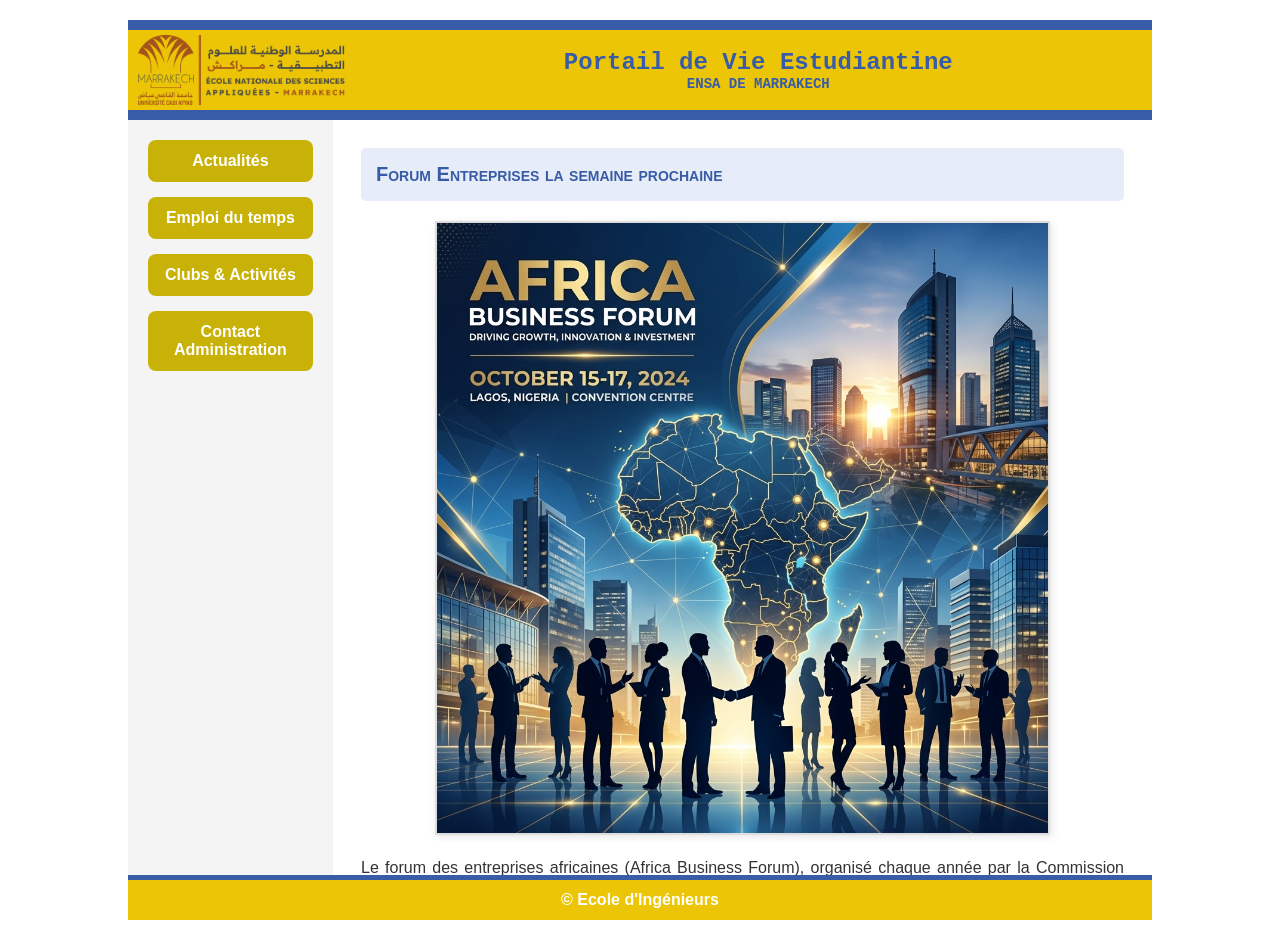
<file: index.html>
<!DOCTYPE html>

<html lang="fr">

<head>
    <meta charset="UTF-8">
    <meta name="viewport" content="width=device-width, initial-scale=1.0">
    <title>Portail de Vie Estudiantine - ENSA Marrakech</title>

    <link rel="stylesheet" href="monStyle.css">
</head>

<body>

    <div class="container">

        <header>
            <img src="Images/NewLogo.png" alt="Logo ENSA">
            <div id="texteEntete">
                <h1>Portail de Vie Estudiantine</h1>
                <h3>ENSA DE MARRAKECH</h3>
            </div>
        </header>

        <nav>

            <div><a href="actualites.html" target="contenu">Actualités</a></div>
            <div><a href="emploi.html" target="contenu">Emploi du temps</a></div>
            <div><a href="clubs.html" target="contenu">Clubs & Activités</a></div>
            <div><a href="contact.html" target="contenu">Contact Administration</a></div>
        </nav>

        <main>

            <iframe src="actualites.html" name="contenu" id="contenuFrame"></iframe>
        </main>

        <footer>
            <p>© Ecole d'Ingénieurs</p>
        </footer>
    </div>
</body>

</html>
</file>
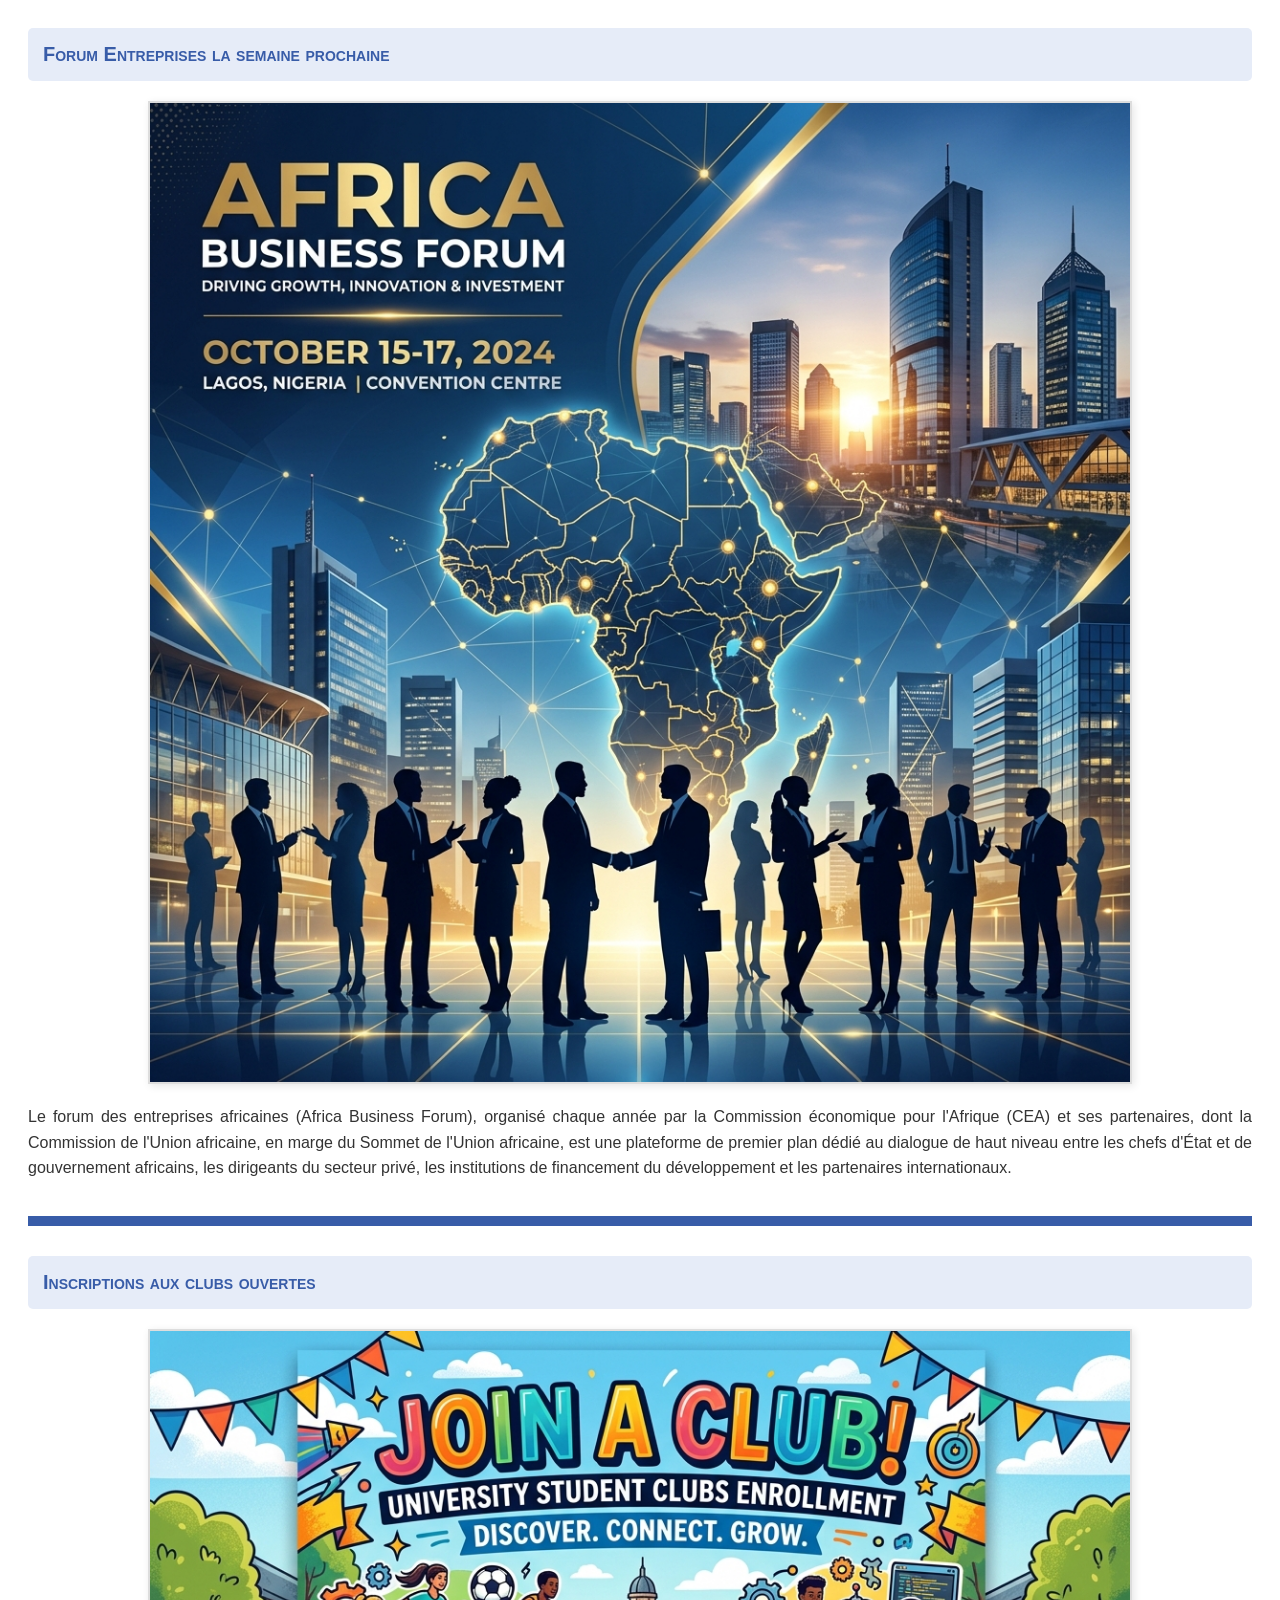
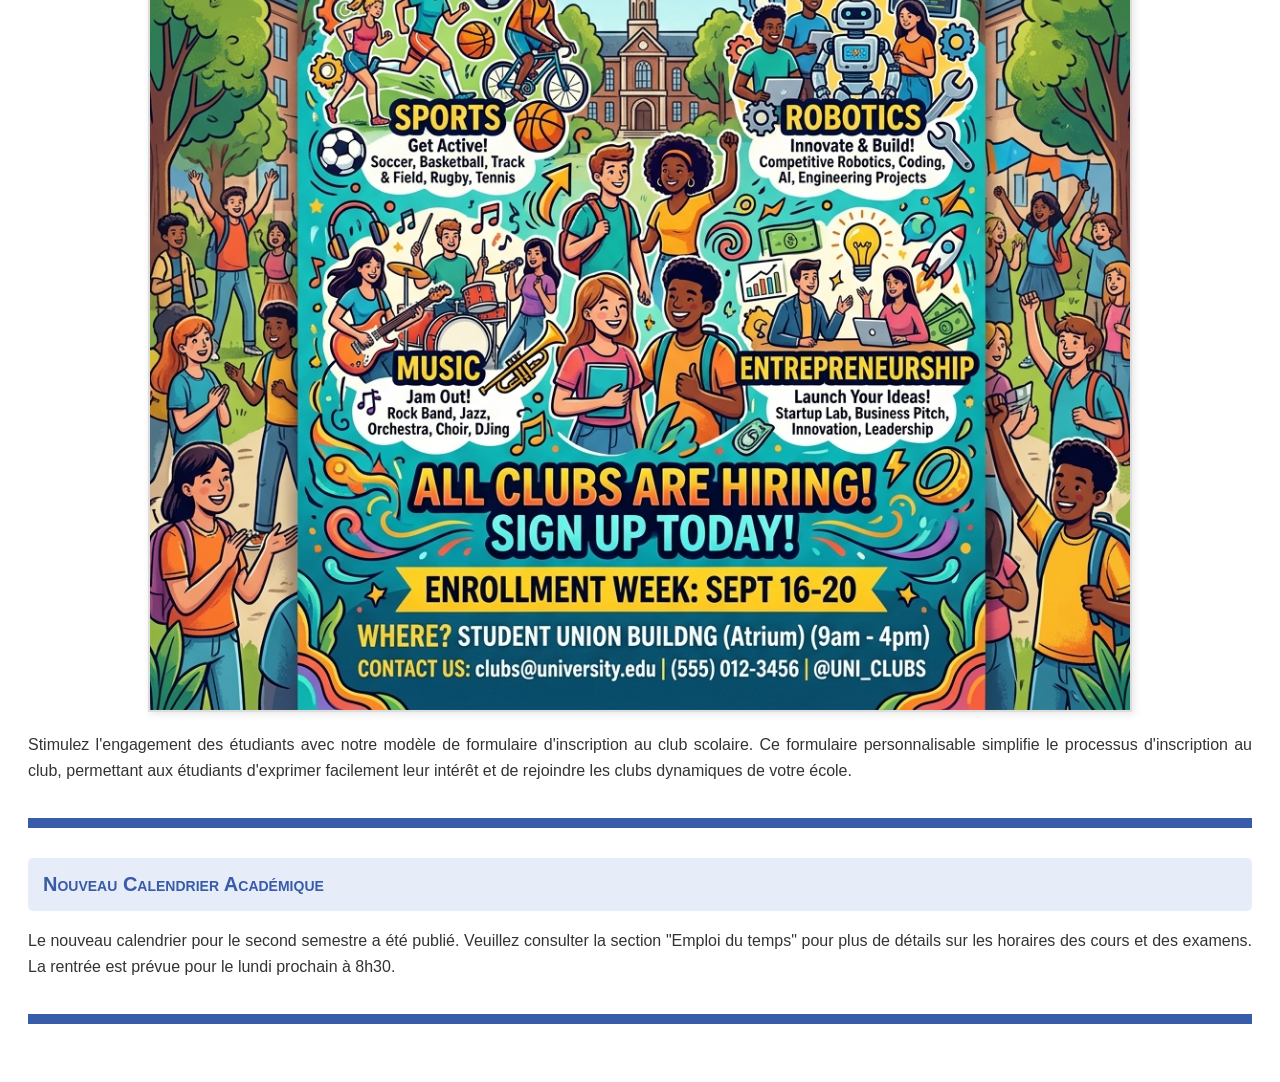
<file: actualites.html>
<!DOCTYPE html>
<html lang="fr">

<head>
    <meta charset="UTF-8">
    <title>Actualités - ENSA Marrakech</title>

    <link rel="stylesheet" type="text/css" href="contenu.css">
</head>

<body>

    <article>
        <h2>Forum Entreprises la semaine prochaine</h2>
        <img src="Images/forum.png" alt="Forum des entreprises africaines 2026">
        <p>
            Le forum des entreprises africaines (Africa Business Forum), organisé chaque année par la Commission
            économique pour l'Afrique (CEA) et ses partenaires, dont la Commission de l'Union africaine, en marge du
            Sommet de l'Union africaine, est une plateforme de premier plan dédié au dialogue de haut niveau entre les
            chefs d'État et de gouvernement africains, les dirigeants du secteur privé, les institutions de financement
            du développement et les partenaires internationaux.
        </p>
    </article>

    <article>
        <h2>Inscriptions aux clubs ouvertes</h2>
        <img src="Images/clubs.png" alt="Inscriptions">
        <p>
            Stimulez l'engagement des étudiants avec notre modèle de formulaire d'inscription au club scolaire. Ce
            formulaire personnalisable simplifie le processus d'inscription au club, permettant aux étudiants d'exprimer
            facilement leur intérêt et de rejoindre les clubs dynamiques de votre école.
        </p>
    </article>

    <article>
        <h2>Nouveau Calendrier Académique</h2>
        <p>
            Le nouveau calendrier pour le second semestre a été publié. Veuillez consulter la section "Emploi du temps"
            pour plus de détails sur les horaires des cours et des examens. La rentrée est prévue pour le lundi prochain
            à 8h30.
        </p>
    </article>
</body>

</html>
</file>
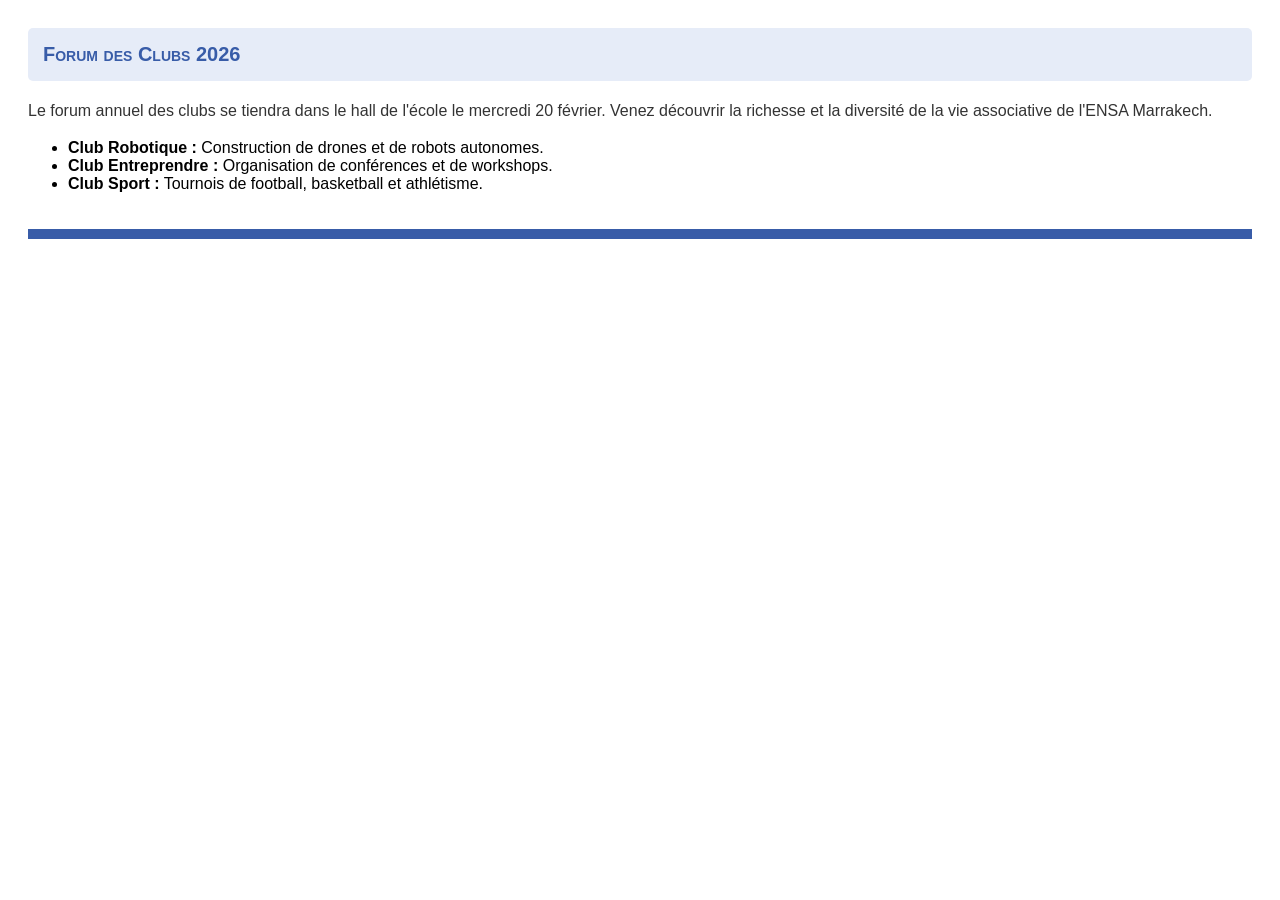
<file: clubs.html>
<!DOCTYPE html>
<html lang="fr">
<head>
    <meta charset="UTF-8">
    <title>Clubs & Activités - ENSA Marrakech</title>
    <link rel="stylesheet" href="contenu.css">
</head>
<body>
    <article>
        <h2>Forum des Clubs 2026</h2>
        <p>Le forum annuel des clubs se tiendra dans le hall de l'école le mercredi 20 février. Venez découvrir la richesse et la diversité de la vie associative de l'ENSA Marrakech.</p>
        <ul>
            <li><strong>Club Robotique :</strong> Construction de drones et de robots autonomes.</li>
            <li><strong>Club Entreprendre :</strong> Organisation de conférences et de workshops.</li>
            <li><strong>Club Sport :</strong> Tournois de football, basketball et athlétisme.</li>
        </ul>
    </article>
</body>
</html>
</file>
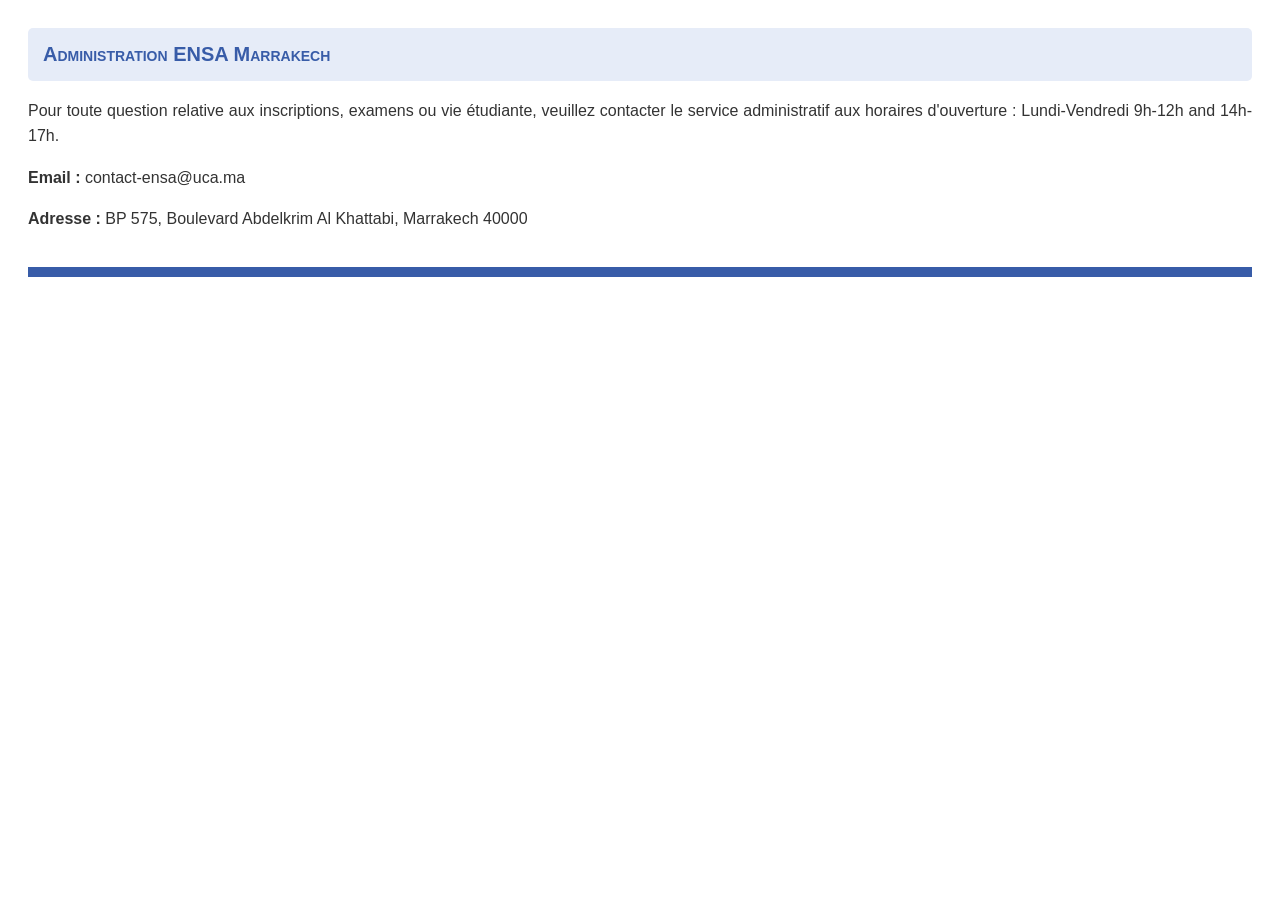
<file: contact.html>
<!DOCTYPE html>
<html lang="fr">
<head>
    <meta charset="UTF-8">
    <title>Contact Administration - ENSA Marrakech</title>
    <link rel="stylesheet" href="contenu.css">
</head>
<body>
    <article>
        <h2>Administration ENSA Marrakech</h2>
        <p>Pour toute question relative aux inscriptions, examens ou vie étudiante, veuillez contacter le service administratif aux horaires d'ouverture : Lundi-Vendredi 9h-12h and 14h-17h.</p>
        <p><strong>Email :</strong> contact-ensa@uca.ma</p>
        <p><strong>Adresse :</strong> BP 575, Boulevard Abdelkrim Al Khattabi, Marrakech 40000</p>
    </article>
</body>
</html>
</file>
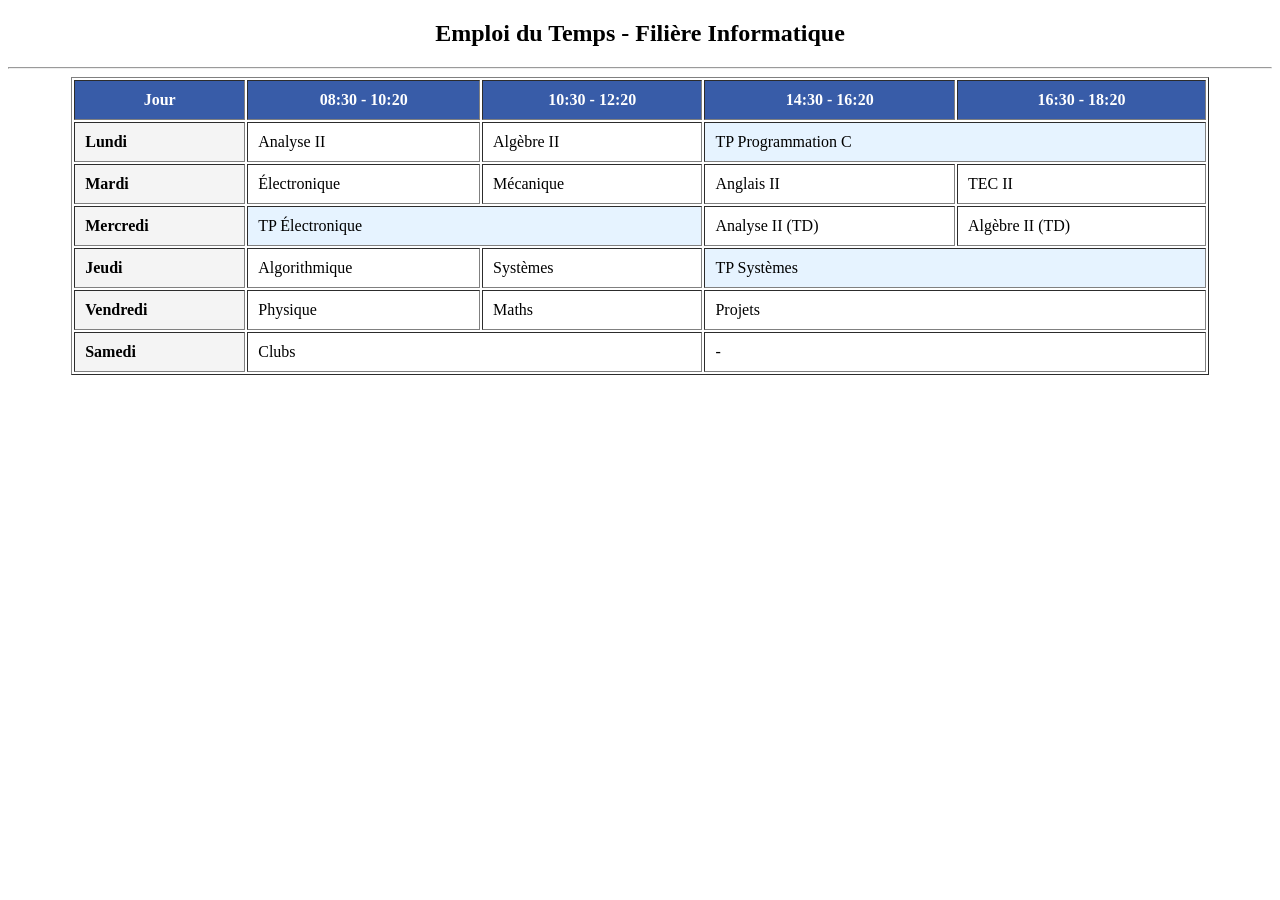
<file: emploi.html>
<!DOCTYPE html>
<html lang="fr">
<head>
    <meta charset="UTF-8">
    <title>Emploi du temps - ENSA Marrakech</title>
</head>
<body>
    <center>
        <h2>Emploi du Temps - Filière Informatique</h2>
        <hr>
        <table border="1" width="90%" cellpadding="10">
            <tr bgcolor="#385CA8">
                <th><font color="white">Jour</font></th>
                <th><font color="white">08:30 - 10:20</font></th>
                <th><font color="white">10:30 - 12:20</font></th>
                <th><font color="white">14:30 - 16:20</font></th>
                <th><font color="white">16:30 - 18:20</font></th>
            </tr>
            <tr>
                <td bgcolor="#f4f4f4"><b>Lundi</b></td>
                <td>Analyse II</td>
                <td>Algèbre II</td>
                <td colspan="2" bgcolor="#e6f3ff">TP Programmation C</td>
            </tr>
            <tr>
                <td bgcolor="#f4f4f4"><b>Mardi</b></td>
                <td>Électronique</td>
                <td>Mécanique</td>
                <td>Anglais II</td>
                <td>TEC II</td>
            </tr>
            <tr>
                <td bgcolor="#f4f4f4"><b>Mercredi</b></td>
                <td colspan="2" bgcolor="#e6f3ff">TP Électronique</td>
                <td>Analyse II (TD)</td>
                <td>Algèbre II (TD)</td>
            </tr>
            <tr>
                <td bgcolor="#f4f4f4"><b>Jeudi</b></td>
                <td>Algorithmique</td>
                <td>Systèmes</td>
                <td colspan="2" bgcolor="#e6f3ff">TP Systèmes</td>
            </tr>
            <tr>
                <td bgcolor="#f4f4f4"><b>Vendredi</b></td>
                <td>Physique</td>
                <td>Maths</td>
                <td colspan="2">Projets</td>
            </tr>
            <tr>
                <td bgcolor="#f4f4f4"><b>Samedi</b></td>
                <td colspan="2">Clubs</td>
                <td colspan="2">-</td>
            </tr>
        </table>
    </center>
</body>
</html>
</file>
<file: monStyle.css>
body {
    width: 80%;           
    margin-left: 10%;     
    font-family: Arial, sans-serif; 
    margin-top: 20px;
    margin-bottom: 20px;
}

.container {
    display: grid;

    grid-template-areas: 
        "header header"  
        "nav    main"    
        "footer footer"; 

    grid-template-rows: auto 1fr auto; 
    grid-template-columns: 1fr 4fr;    
    min-height: 100vh;                 
}

header {
    grid-area: header;       
    display: grid;           
    grid-template-columns: 1fr 4fr; 
    height: 80px;            
    background-color: #ecc606; 
    border-top: 10px solid #385CA8;    
    border-bottom: 10px solid #385CA8; 
    align-items: center;     
    gap: 20px;              
}

header img {
    height: 70px;            
    margin-left: 10px;       
}

#texteEntete {
    font-family: 'Courier New', monospace; 
    text-align: center;      
}

#texteEntete h1 {
    font-size: 24px;         
    margin: 0;               
    color: #385CA8;          
}

#texteEntete h3 {
    font-size: 14px;
    margin: 0;
    color: #385CA8;
    text-transform: uppercase; 
}

nav {
    grid-area: nav;
    display: flex;           
    flex-direction: column;  
    gap: 15px;               
    padding: 20px;           
    background-color: #f4f4f4; 
}

nav a {
    text-decoration: none;   
    color: white;            
    background-color: #c9b207; 
    padding: 12px;           
    text-align: center;      
    border-radius: 8px;      
    font-weight: bold;       
    display: block;          
}

nav a:hover {
    color: #ebf705;          
}

main {
    grid-area: main;
    background-color: white;
}

iframe {
    width: 100%;             
    height: 100%;
    border: none;            
    min-height: 600px;
}

footer {
    grid-area: footer;
    height: 40px;            
    background-color: #ecc606;
    display: flex;
    justify-content: center; 
    align-items: center;     
    border-top: 5px solid #385CA8;
}

footer p {
    font-weight: bold;
    color: white;
    margin: 0;
}

@media screen and (max-width: 768px) {
    body {
        width: 100%;         
        margin-left: 0;      
    }

    .container {

        grid-template-areas: 
            "header"
            "nav"
            "main"
            "footer";
        grid-template-columns: 1fr; 
        grid-template-rows: auto auto 1fr auto;
    }

    header {
        grid-template-columns: 1fr; 
        height: auto;               
        padding: 10px;
    }

    header img {
        display: block;
        margin: 0 auto 10px auto;   
    }

    nav {
        flex-direction: row;        
        flex-wrap: wrap;            
        justify-content: center;    
    }

    nav a {
        flex: 1 1 40%;              
    }
}
</file>
<file: contenu.css>
body {
    padding: 20px;
    font-family: Arial, sans-serif;
}

img {
    display: block;

    margin: 20px auto;

    max-width: 80%;

    height: auto;
    border: 2px solid #ddd;

    box-shadow: 2px 2px 8px rgba(0, 0, 0, 0.1);

}

p {
    text-align: justify;

    margin-bottom: 15px;

    color: #333;

    font-size: 16px;
    line-height: 1.6;

}

article {
    border-bottom: 10px solid #385CA8;

    margin-bottom: 30px;
    padding-bottom: 20px;
}

article h2 {
    color: #385CA8;

    font-variant: small-caps;

    background-color: #e6ecf8;

    padding: 15px;

    margin-top: 0;
    font-size: 20px;
    border-radius: 5px;

}

hr {
    display: none;
}

.timetable {
    width: 100%;
    border-collapse: collapse;
    margin-top: 20px;
    background-color: white;
    box-shadow: 0 4px 8px rgba(0,0,0,0.1);
    border-radius: 8px;
    overflow: hidden;
}

.timetable th {
    background-color: #385CA8;
    color: white;
    padding: 12px;
    text-align: center;
    font-size: 14px;
}

.timetable td {
    border: 1px solid #eee;
    padding: 10px;
    text-align: center;
    font-size: 13px;
    color: #444;
}

.timetable .day {
    background-color: #f8f9fa;
    font-weight: bold;
    color: #385CA8;
    width: 100px;
}

.timetable tr:nth-child(even) {
    background-color: #fcfcfc;
}

.timetable .tp {
    background-color: #e6f3ff;
    color: #0056b3;
}

.timetable b {
    color: #385CA8;
    display: block;
    margin-bottom: 3px;
}

.timetable i {
    color: #888;
}
</file>
